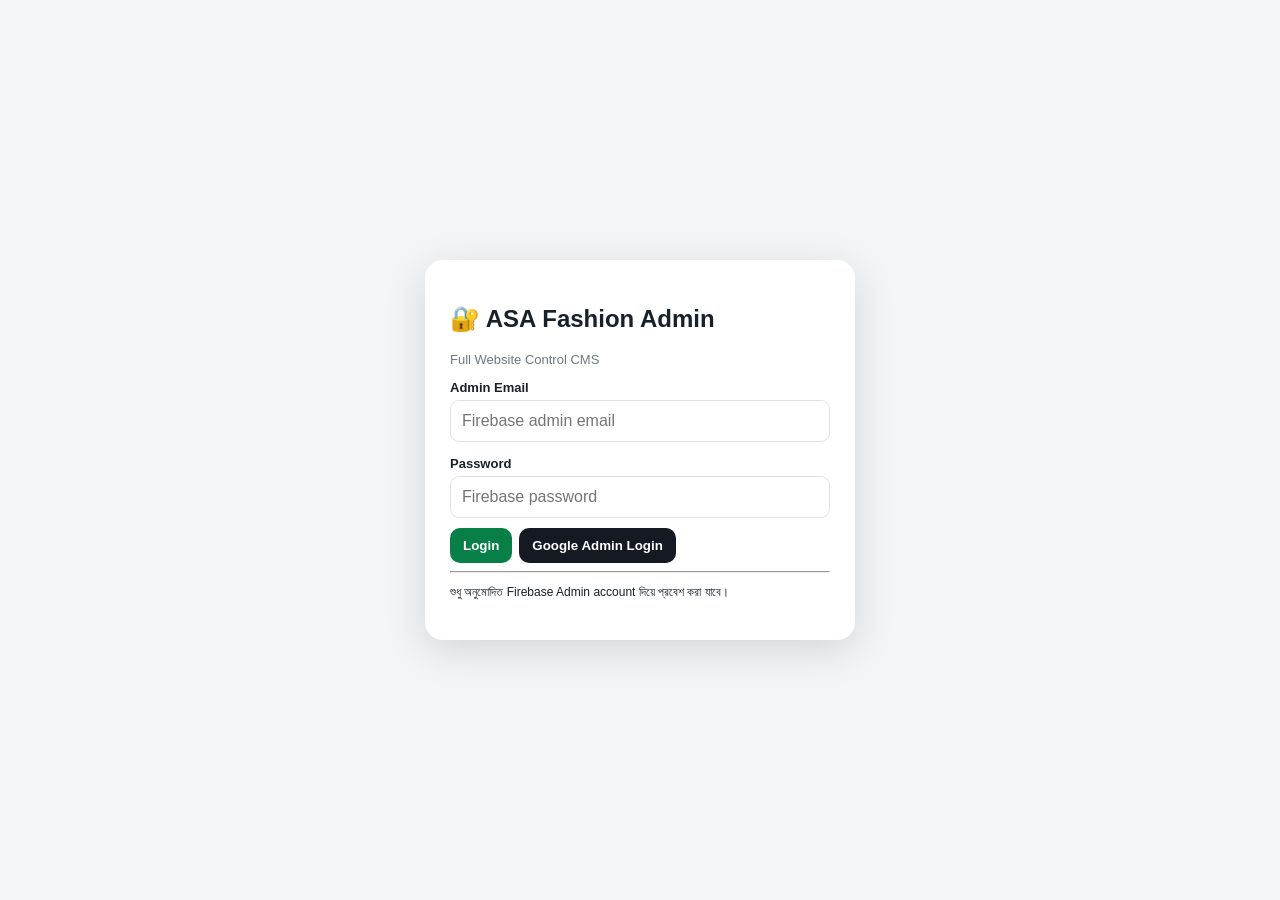
<file: admin.html>
<!doctype html><html lang="bn"><head><meta charset="utf-8"><meta name="viewport" content="width=device-width,initial-scale=1"><title>ASA Fashion Collection BD — Admin Panel</title><style>
*{box-sizing:border-box}body{margin:0;background:#f3f5f7;font-family:Arial,"Noto Sans Bengali",sans-serif;color:#18202a}.wrap{max-width:1180px;margin:auto;padding:14px}.top{background:#11151c;color:#fff;border-radius:16px;padding:14px;display:flex;justify-content:space-between;align-items:center;gap:10px;flex-wrap:wrap}.tabs{display:flex;gap:7px;overflow:auto;padding:10px 0}.tabs button{white-space:nowrap}button{border:0;border-radius:10px;padding:10px 13px;font-weight:700;cursor:pointer;background:#151922;color:#fff}button.green{background:#087f46}button.red{background:#b11}button.gray{background:#68707c}.panel{background:#fff;border-radius:16px;padding:16px;margin:12px 0;box-shadow:0 3px 16px #0000000d}.grid{display:grid;grid-template-columns:repeat(2,minmax(0,1fr));gap:10px}.grid3{display:grid;grid-template-columns:repeat(3,minmax(0,1fr));gap:10px}label{font-weight:700;font-size:13px;display:block;margin-top:4px}input,select,textarea{width:100%;padding:11px;border:1px solid #dfe3e8;border-radius:9px;margin:5px 0 10px;font:inherit;background:#fff}textarea{min-height:100px}.row{display:flex;gap:7px;flex-wrap:wrap;align-items:center}.item{border:1px solid #e9edf1;border-radius:12px;padding:10px;margin:8px 0;display:flex;gap:10px;align-items:center}.grow{flex:1;min-width:0}.thumb{width:72px;height:72px;object-fit:cover;border-radius:10px;background:#eee}.muted{color:#707780;font-size:13px}.stat{display:grid;grid-template-columns:repeat(5,1fr);gap:10px}.stat div{background:#f7f8fa;padding:14px;border-radius:12px}.stat b{font-size:22px;display:block;margin-top:3px}.hidden{display:none!important}.notice{background:#fff7d6;padding:12px;border-radius:10px;line-height:1.5}.ok{color:#087f46}.err{color:#b11}.pill{display:inline-block;padding:5px 8px;border-radius:99px;background:#eef2f6;font-size:12px}.hero-edit{border:1px dashed #cfd5dc;padding:12px;border-radius:12px;margin:10px 0}.small{font-size:12px}.login{min-height:100vh;display:flex;align-items:center;justify-content:center;padding:20px}.loginbox{background:#fff;width:min(430px,100%);padding:25px;border-radius:18px;box-shadow:0 10px 40px #0002}.status{margin:8px 0;padding:10px;border-radius:9px;background:#f4f6f8}@media(max-width:760px){.grid,.grid3,.stat{grid-template-columns:1fr}.item{align-items:flex-start}}
</style></head><!-- V6 ADMIN AUTH GATE -->
<body><div id="login" class="login"><div class="loginbox"><h2>🔐 ASA Fashion Admin</h2><p class="muted">Full Website Control CMS</p><label>Admin Email</label><input id="email" type="email" placeholder="Firebase admin email"><label>Password</label><input id="password" type="password" placeholder="Firebase password"><div class="row"><button class="green" onclick="emailLogin()">Login</button><button onclick="googleLogin()">Google Admin Login</button></div><hr><p class="small">শুধু অনুমোদিত Firebase Admin account দিয়ে প্রবেশ করা যাবে।</p><p id="loginMsg" class="err"></p></div></div>
<div id="app" class="hidden"><div class="wrap"><div class="top"><div><b>⚙️ ASA Fashion Collection BD</b><div class="small">Full Website Control Admin CMS</div></div><div class="row"><span id="who" class="pill"></span><a href="https://saakash5410.github.io/ASA-Fashion-Collection-BD/"><button>🏠 Customer Website</button></a><button class="gray" onclick="logout()">Logout</button></div></div>
<div class="tabs"><button onclick="show('dash')">📊 Dashboard</button><button onclick="show('site')">🌐 Website</button><button onclick="show('products')">🛍️ Products</button><button onclick="show('categories')">🗂️ Categories</button><button onclick="show('pages')">📄 Pages</button><button onclick="show('orders')">📦 Orders</button><button onclick="show('customers')">👥 Customers</button><button onclick="show('messages')">💬 Messages</button><button onclick="show('coupons')">🎟️ Coupons</button><button onclick="show('backup')">💾 Backup</button></div>
<section id="dash" class="panel"><h2>📊 Dashboard</h2><div class="stat"><div>Products<b id="sp">0</b></div><div>Orders<b id="so">0</b></div><div>Customers<b id="su">0</b></div><div>Messages<b id="sm">0</b></div><div>Reviews<b id="sr">0</b></div></div><div id="authStatus" class="status"></div></section>
<section id="site" class="panel hidden"><h2>🌐 Website Editor</h2><p class="muted">এখান থেকে পরিবর্তন করলে Firestore-এ save হবে এবং live pages নতুন settings ব্যবহার করবে।</p><div class="grid"><div><label>Website Name</label><input id="siteName"></div><div><label>Subtitle</label><input id="subtitle"></div><div><label>Phone</label><input id="phone"></div><div><label>WhatsApp Number</label><input id="whatsapp"></div><div><label>Dhaka Delivery</label><input id="deliveryDhaka" type="number"></div><div><label>Outside Dhaka Delivery</label><input id="deliveryOutside" type="number"></div><div><label>Logo URL</label><input id="logo"></div><div><label>Primary Color</label><input id="primaryColor" type="text"></div><div><label>Accent Color</label><input id="accentColor" type="text"></div><div><label>Facebook URL</label><input id="facebook"></div><div><label>Messenger URL</label><input id="messenger"></div><div><label>Email</label><input id="emailContact"></div></div><label>Hero Title</label><input id="heroTitle"><label>Hero Text</label><textarea id="heroText"></textarea><label>Announcement / Top Bar</label><input id="announcement"><div class="hero-edit"><b>Homepage Section Titles</b><div class="grid"><div><label>Flash Sale</label><input id="flashTitle"></div><div><label>New Arrivals</label><input id="newTitle"></div><div><label>Women Section</label><input id="womenTitle"></div><div><label>Men Section</label><input id="menTitle"></div><div><label>Kids Section</label><input id="kidsTitle"></div><div><label>Accessories Section</label><input id="accTitle"></div></div></div><button class="green" onclick="saveSite()">💾 Save Website Settings</button></section>
<section id="products" class="panel hidden"><h2>🛍️ Product Manager</h2><input type="hidden" id="editId"><div class="grid"><div><label>Product Name</label><input id="pn"></div><div><label>Category</label><select id="pc"></select></div><div><label>Price</label><input id="pp" type="number"></div><div><label>Old Price</label><input id="po" type="number"></div><div><label>Image URL</label><input id="pi"></div><div><label>Stock</label><input id="stock" type="number" value="0"></div></div><label>Description</label><textarea id="pd"></textarea><div class="row"><button class="green" onclick="saveProduct()">💾 Save Product</button><button class="gray" onclick="clearProduct()">Clear</button></div><input id="ps" placeholder="Search product..." oninput="renderProducts()"><div id="plist"></div></section>
<section id="categories" class="panel hidden"><h2>🗂️ Category Manager</h2><div class="row"><input id="newcat" placeholder="Category name" style="max-width:320px"><button class="green" onclick="addCategory()">➕ Add</button></div><div id="clist"></div></section>
<section id="pages" class="panel hidden"><h2>📄 Pages & Menu Content</h2><p class="muted">About/FAQ/Policy text ও menu labels edit করুন।</p><div class="grid"><div><label>Home Label</label><input id="homeLabel"></div><div><label>Shop Label</label><input id="shopLabel"></div><div><label>Contact Label</label><input id="contactLabel"></div><div><label>Account Label</label><input id="accountNav"></div><div><label>Messages Label</label><input id="messagesNav"></div><div><label>Cart Label</label><input id="cartNav"></div><div><label>Account Title</label><input id="accountTitle"></div><div><label>Orders Label</label><input id="myOrders"></div><div><label>Returns Label</label><input id="returns"></div><div><label>Reviews Label</label><input id="review"></div><div><label>Messages Title</label><input id="messagesTitle"></div><div><label>Empty Messages</label><input id="emptyMessages"></div></div><label>About Us</label><textarea id="aboutText"></textarea><label>Return Policy</label><textarea id="returnPolicy"></textarea><label>Privacy Policy</label><textarea id="privacyPolicy"></textarea><label>Terms & Conditions</label><textarea id="termsText"></textarea><label>FAQ</label><textarea id="faqText"></textarea><button class="green" onclick="savePages()">💾 Save Pages</button></section>
<section id="orders" class="panel hidden"><h2>📦 Order Manager</h2><div class="notice">Firebase orders থাকলে এখানে দেখাবে। Legacy localStorage orders-ও দেখানো হবে।</div><div id="olist"></div></section>
<section id="customers" class="panel hidden"><h2>👥 Customer Manager</h2><button class="gray" onclick="loadCustomers()">🔄 Refresh</button><div id="customerList"></div></section>
<section id="messages" class="panel hidden"><h2>💬 Messages & Contact</h2><div class="grid"><div><label>Customer UID</label><input id="msgUid" placeholder="Customer UID"></div><div><label>Type</label><select id="msgType"><option>chat</option><option>order</option><option>alert</option><option>promo</option></select></div></div><label>Title</label><input id="msgTitle"><label>Message</label><textarea id="msgText"></textarea><button class="green" onclick="sendMessage()">📤 Send Message</button><div class="notice" style="margin-top:12px">📱 <b>Direct Contact:</b> <a id="mMessenger" target="_blank">Messenger</a> · <a id="mWhatsApp" target="_blank">WhatsApp</a> · <a id="mPhone">Phone</a> · <a id="mFacebook" target="_blank">Facebook</a> · <a id="mEmail">Email</a></div><hr><button class="gray" onclick="loadMessages()">🔄 Refresh Messages</button><div id="msgList"></div></section>
<section id="coupons" class="panel hidden"><h2>🎟️ Coupons & Promotions</h2><p class="muted">Customer checkout-এ ব্যবহার করার coupon তৈরি করুন।</p><div class="grid3"><div><label>Code</label><input id="cpCode" placeholder="WELCOME10"></div><div><label>Type</label><select id="cpType"><option value="percent">Percent</option><option value="flat">Flat ৳</option><option value="shipping">Free Shipping</option></select></div><div><label>Value</label><input id="cpValue" type="number" value="10"></div><div><label>Minimum Order</label><input id="cpMin" type="number" value="500"></div><div><label>Active</label><select id="cpActive"><option value="true">Yes</option><option value="false">No</option></select></div></div><button class="green" onclick="saveCoupon()">💾 Save Coupon</button><div id="couponList"></div></section><section id="backup" class="panel hidden"><h2>💾 Backup</h2><div class="notice">Firestore is now the live source. JSON backup buttons are for emergency/manual backup.</div><div class="row"><button onclick="downloadBackup('asa-settings-backup.json',currentSettings)">⬇️ Settings</button><button onclick="downloadBackup('asa-products-backup.json',products)">⬇️ Products</button><button onclick="downloadBackup('asa-categories-backup.json',categories)">⬇️ Categories</button><button onclick="downloadBackup('asa-full-backup.json',{settings:currentSettings,products,categories,pages:pageData})">📦 Full Backup</button></div></section>
</div></div>
<script type="module">
import {auth,db,googleProvider,signInWithPopup,signInWithEmailAndPassword,signOut,serverTimestamp} from './firebase-config.js';
import {doc,getDoc,setDoc,collection,getDocs,addDoc,updateDoc,deleteDoc,query,orderBy} from 'https://www.gstatic.com/firebasejs/12.19.0/firebase-firestore.js';
const ADMIN_UID='7cR26ROOQ5NfberGRom3cHWM3Z73';
let products=[],categories=[],currentSettings={},pageData={};
const defaults={siteName:'ASA Fashion Collection BD',subtitle:'নারী • পুরুষ • শিশু • ফ্যাশন',phone:'01626201990',whatsapp:'8801626201990',deliveryDhaka:100,deliveryOutside:250,logo:'logo.jpg',primaryColor:'#111111',accentColor:'#e66d22',heroTitle:'আপনার পছন্দের ফ্যাশন এক জায়গায় 🛍️',heroText:'শাড়ি, থ্রি-পিস, বোরকা, পাঞ্জাবি, শিশুদের পোশাকসহ আরও অনেক পণ্য।',announcement:'',facebook:'https://www.facebook.com/asafashioncollectionbd',messenger:'https://m.me/asafashioncollectionbd',emailContact:'',flashTitle:'🔥 Hot Deal',newTitle:'✨ New Arrivals',womenTitle:'👗 মহিলা Collection',menTitle:'🧥 পুরুষ Collection',kidsTitle:'🧒 Kids Collection',accTitle:'👜 Fashion Accessories'};
function $(id){return document.getElementById(id)}function esc(x){return String(x??'').replace(/[&<>"']/g,m=>({'&':'&amp;','<':'&lt;','>':'&gt;','"':'&quot;',"'":'&#39;'}[m]))}function toast(m){alert(m)}
window.show=function(id){document.querySelectorAll('.panel').forEach(x=>x.classList.add('hidden'));$(id).classList.remove('hidden');if(id==='products')renderProducts();if(id==='categories')renderCategories();if(id==='orders')loadOrders();if(id==='customers')loadCustomers();if(id==='messages')loadMessages();if(id==='coupons')loadCoupons();};
async function emailLogin(){try{await signInWithEmailAndPassword(auth,$('email').value.trim(),$('password').value);await verify()}catch(e){$('loginMsg').textContent=e.message}}window.emailLogin=emailLogin;window.googleLogin=async()=>{try{await signInWithPopup(auth,googleProvider);await verify()}catch(e){$('loginMsg').textContent=e.message}};
async function verify(){const u=auth.currentUser;if(!u||u.uid!==ADMIN_UID){$('loginMsg').textContent='এই Firebase account Admin নয়।';await signOut(auth);return}$('login').classList.add('hidden');$('app').classList.remove('hidden');$('who').textContent=u.email||u.uid;$('authStatus').innerHTML='<span class="ok">✅ Secure Firebase Admin authenticated</span>';await loadAll()}
window.logout=()=>signOut(auth).then(()=>location.reload());
async function loadAll(){await Promise.all([loadSite(),loadProducts(),loadCategories(),loadPages()]);renderProducts();renderCategories();loadOrders();loadCustomers();loadMessages();stats()}
async function loadSite(){let s={...defaults};try{let snap=await getDoc(doc(db,'site_settings','public'));if(snap.exists())s={...s,...snap.data()}}catch(e){}currentSettings=s;Object.keys(s).forEach(k=>{if($(k))$(k).value=s[k]??''});$('mMessenger').href=s.messenger||'https://m.me/asafashioncollectionbd';$('mWhatsApp').href='https://wa.me/'+String(s.whatsapp||'8801626201990').replace(/\D/g,'');$('mPhone').href='tel:+'+String(s.whatsapp||'8801626201990').replace(/\D/g,'');$('mFacebook').href=s.facebook||'#';$('mEmail').href=s.emailContact?'mailto:'+s.emailContact:'#'}
window.saveSite=async()=>{let s={...currentSettings};Object.keys(defaults).forEach(k=>{if($(k))s[k]=$(k).type==='number'?Number($(k).value):$(k).value});s.updatedAt=serverTimestamp();await setDoc(doc(db,'site_settings','public'),s,{merge:true});currentSettings=s;toast('Website settings saved ✅')};
async function loadProducts(){try{let snap=await getDocs(collection(db,'products'));products=snap.docs.map(d=>({id:d.data().id??Number(d.id)||d.id,...d.data(),_docId:d.id}));products.sort((a,b)=>Number(a.id)-Number(b.id))}catch(e){products=[];try{products=await fetch('products.json').then(r=>r.json())}catch(_){}}}
async function loadCategories(){try{let snap=await getDocs(collection(db,'categories'));categories=snap.docs.map(d=>({name:d.data().name||d.id,sort:d.data().sort||0,_docId:d.id})).sort((a,b)=>a.sort-b.sort).map(x=>x.name);if(!categories.length)categories=await fetch('categories.json').then(r=>r.json())}catch(e){categories=[]}fillCats()}
function fillCats(){$('pc').innerHTML=categories.map(c=>`<option>${esc(c)}</option>`).join('')}
window.saveProduct=async()=>{let name=$('pn').value.trim(),cat=$('pc').value,price=Number($('pp').value),oldPrice=Number($('po').value)||0;if(!name||!price)return toast('Name ও Price দিন');let id=Number($('editId').value)||((products.reduce((m,p)=>Math.max(m,Number(p.id)||0),0))+1);let data={id,name,category:cat,price,oldPrice,image:$('pi').value.trim(),description:$('pd').value.trim(),stock:Number($('stock').value)||0,updatedAt:serverTimestamp()};let old=products.find(p=>Number(p.id)===id);if(old&&old._docId)await setDoc(doc(db,'products',old._docId),data,{merge:true});else await setDoc(doc(db,'products',String(id)),data);await loadProducts();clearProduct();renderProducts();stats();toast('Product saved live ✅')};
window.editProduct=id=>{let p=products.find(x=>Number(x.id)===Number(id));if(!p)return;$('editId').value=p.id;$('pn').value=p.name||'';$('pc').value=p.category||categories[0]||'';$('pp').value=p.price||'';$('po').value=p.oldPrice||'';$('pi').value=p.image||'';$('pd').value=p.description||'';$('stock').value=p.stock||0;show('products')};window.clearProduct=()=>{['editId','pn','pp','po','pi','pd','stock'].forEach(id=>$(id).value='');$('stock').value=0};window.deleteProduct=async id=>{let p=products.find(x=>Number(x.id)===Number(id));if(p&&p._docId&&confirm('Delete product?')){await deleteDoc(doc(db,'products',p._docId));await loadProducts();renderProducts();stats()}};
window.renderProducts=()=>{let q=$('ps').value.toLowerCase();$('plist').innerHTML=products.filter(p=>(p.name+' '+p.category).toLowerCase().includes(q)).map(p=>`<div class="item"><img class="thumb" src="${esc(p.image||'')}" onerror="this.style.display='none'"><div class="grow"><b>${esc(p.name)}</b><div class="muted">${esc(p.category)} · ৳${p.price} · Stock: ${p.stock??0}</div></div><button onclick="editProduct(${p.id})">✏️</button><button class="red" onclick="deleteProduct(${p.id})">🗑️</button></div>`).join('')||'<p class="muted">No products</p>'};
window.addCategory=async()=>{let n=$('newcat').value.trim();if(!n||categories.includes(n))return;if(!confirm('Add category?'))return;await setDoc(doc(db,'categories',n),{name:n,sort:categories.length});categories.push(n);$('newcat').value='';fillCats();renderCategories();toast('Category added ✅')};window.deleteCategory=async n=>{if(confirm('Delete category?')){await deleteDoc(doc(db,'categories',n));categories=categories.filter(x=>x!==n);fillCats();renderCategories()}};window.renderCategories=()=>{$('clist').innerHTML=categories.map(c=>`<div class="item"><div class="grow">${esc(c)}</div><button class="red" onclick="deleteCategory(${JSON.stringify(c)})">Delete</button></div>`).join('')};
async function loadPages(){try{let s=await getDoc(doc(db,'site_pages','public'));pageData=s.exists()?s.data():{}}catch(e){pageData={}};const d={homeLabel:'Home',shopLabel:'Shop',contactLabel:'Contact',accountNav:'Account',messagesNav:'Messages',cartNav:'Cart',accountTitle:'My Account',myOrders:'My Orders',returns:'Returns & Cancellations',review:'Reviews',messagesTitle:'Messages',emptyMessages:'Once you receive any personalized messages, you will see them listed here.',aboutText:'',returnPolicy:'',privacyPolicy:'',termsText:'',faqText:'',...pageData};pageData=d;Object.keys(d).forEach(k=>{if($(k))$(k).value=d[k]})}
window.savePages=async()=>{let d={...pageData};Object.keys(pageData).forEach(k=>{if($(k))d[k]=$(k).value});d.updatedAt=serverTimestamp();await setDoc(doc(db,'site_pages','public'),d,{merge:true});pageData=d;toast('Pages saved live ✅')};
async function loadCustomers(){let box=$('customerList');try{let snap=await getDocs(collection(db,'customers'));box.innerHTML=snap.docs.map((d,i)=>{let u=d.data();return `<div class="item"><div class="grow"><b>${i+1}. ${esc(u.name||u.email||'Customer')}</b><div class="muted">UID: ${esc(d.id)}</div><div class="muted">📱 ${esc(u.phone||'-')} · ✉️ ${esc(u.email||'-')}</div></div><button onclick="$('msgUid').value='${esc(d.id)}';show('messages')">Message</button></div>`}).join('')||'<p class="muted">No customers</p>'}catch(e){box.innerHTML='<p class="err">'+esc(e.message)+'</p>'}}
async function loadOrders(){let box=$('olist');let out=[];try{let snap=await getDocs(collection(db,'orders'));out=snap.docs.map(d=>({id:d.id,...d.data(),_docId:d.id}))}catch(e){}let local=JSON.parse(localStorage.getItem('asa_orders')||'[]').map(x=>({...x,_local:true}));out=[...out,...local];box.innerHTML=out.map(o=>`<div class="item"><div class="grow"><b>Order #${esc(o.orderId||o.id)}</b><div class="muted">${esc(o.name||o.customerName||'Customer')} · ${esc(o.phone||'')}</div><div>৳${o.total||0}</div></div><span class="pill">${esc(o.status||'Pending')}</span></div>`).join('')||'<p class="muted">No orders</p>'}
async function loadMessages(){let box=$('msgList');try{let snap=await getDocs(query(collection(db,'messages'),orderBy('createdAt','desc')));box.innerHTML=snap.docs.map(d=>{let x=d.data();return `<div class="item"><div class="grow"><b>${esc(x.title||'Message')}</b><div class="muted">UID: ${esc(x.userId||'-')} · ${esc(x.type||'chat')} · ${x.read?'Read':'Unread'}</div><div>${esc(x.text||'')}</div></div></div>`}).join('')||'<p class="muted">No messages</p>'}catch(e){box.innerHTML='<p class="err">'+esc(e.message)+'</p>'}}
window.sendMessage=async()=>{let uid=$('msgUid').value.trim(),text=$('msgText').value.trim();if(!uid||!text)return toast('Customer UID ও message দিন');await addDoc(collection(db,'messages'),{userId:uid,sender:'admin',senderName:'ASA Fashion Admin',type:$('msgType').value,title:$('msgTitle').value.trim()||'ASA Fashion Message',text,orderId:'',read:false,createdAt:serverTimestamp()});$('msgText').value='';$('msgTitle').value='';await loadMessages();stats();toast('Message sent ✅')};
async function stats(){ $('sp').textContent=products.length;try{$('so').textContent=(await getDocs(collection(db,'orders'))).size}catch(e){$('so').textContent=JSON.parse(localStorage.getItem('asa_orders')||'[]').length}try{$('su').textContent=(await getDocs(collection(db,'customers'))).size}catch(e){$('su').textContent=0}try{$('sm').textContent=(await getDocs(collection(db,'messages'))).size}catch(e){$('sm').textContent=0}$('sr').textContent=JSON.parse(localStorage.getItem('asa_reviews')||'[]').length}
window.downloadBackup=(name,obj)=>{let a=document.createElement('a');a.href=URL.createObjectURL(new Blob([JSON.stringify(obj,null,2)],{type:'application/json'}));a.download=name;a.click()};
auth.onAuthStateChanged(u=>{if(u&&u.uid===ADMIN_UID)verify()});

async function loadCoupons(){let box=$('couponList');try{let snap=await getDocs(collection(db,'coupons'));box.innerHTML=snap.docs.map(d=>{let x=d.data();return `<div class="item"><div class="grow"><b>${esc(x.code||d.id)}</b><div class="muted">${esc(x.type||'percent')} · ${esc(x.value||0)} · min ৳${esc(x.min||0)} · ${x.active===false?'Inactive':'Active'}</div></div><button class="red" onclick="deleteCoupon('${esc(d.id)}')">🗑️</button></div>`}).join('')||'<p class="muted">No coupons</p>'}catch(e){box.innerHTML='<p class="err">'+esc(e.message)+'</p>'}}
window.saveCoupon=async()=>{let code=$('cpCode').value.trim().toUpperCase();if(!code)return toast('Coupon code দিন');let data={code,type:$('cpType').value,value:Number($('cpValue').value)||0,min:Number($('cpMin').value)||0,active:$('cpActive').value==='true',updatedAt:serverTimestamp()};await setDoc(doc(db,'coupons',code),data,{merge:true});$('cpCode').value='';await loadCoupons();toast('Coupon saved live ✅')};
window.deleteCoupon=async id=>{if(confirm('Delete coupon?')){await deleteDoc(doc(db,'coupons',id));loadCoupons()}};
(function(){function goCategory(cat){if(!cat)return;location.href='https://saakash5410.github.io/ASA-Fashion-Collection-BD/shop.html?category='+encodeURIComponent(cat)}window.ASA_CATEGORY_GO=goCategory;document.addEventListener('click',function(e){var el=e.target.closest('[data-category],.category-card,.category-item,.cat-card,.category-link');if(!el||el.closest('a[href]'))return;var cat=el.getAttribute('data-category')||el.getAttribute('data-cat')||el.dataset.categoryName||el.textContent.trim();if(cat){e.preventDefault();goCategory(cat)}})})();
</script>


</body></html>
</file>
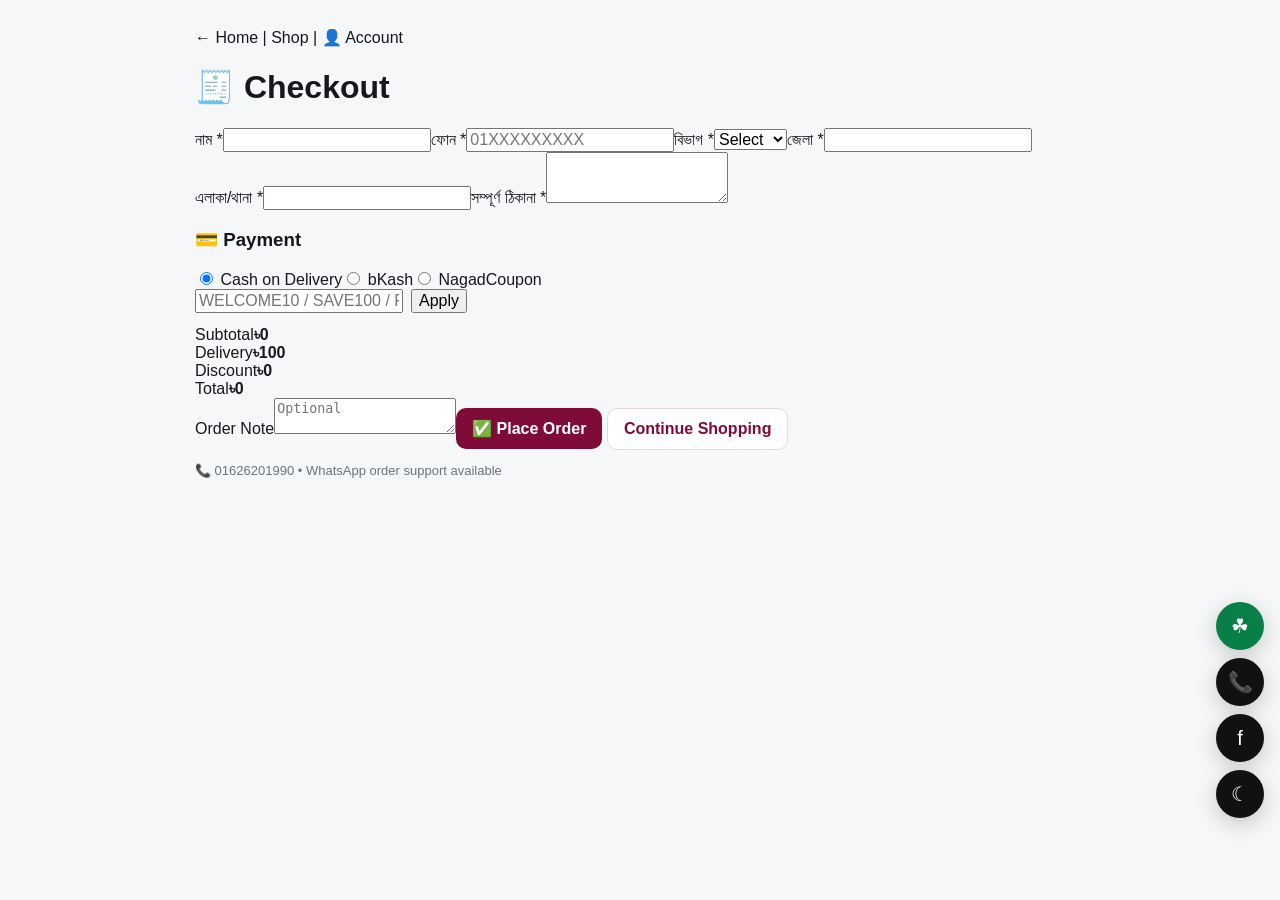
<file: checkout.html>
<!doctype html><html lang="bn"><head><meta charset="utf-8"><meta name="viewport" content="width=device-width,initial-scale=1"><meta name="theme-color" content="#7f0b38"><title>Checkout - ASA Fashion Collection BD</title><link rel="stylesheet" href="asa-premium.css"><script src="asa-core.js"></script><script src="asa-settings.js"></script><script src="asa-2026.js"></script></head><body><main class="wrap section"><div class="box" style="max-width:850px;margin:auto"><p><a href="index.html">← Home</a> | <a href="shop.html">Shop</a> | <a href="account.html">👤 Account</a></p><h1>🧾 Checkout</h1><div id="items"></div><div class="grid2"><div><label>নাম *</label><input id="name" required><label>ফোন *</label><input id="phone" inputmode="tel" placeholder="01XXXXXXXXX" required><label>বিভাগ *</label><select id="division" required><option value="">Select</option><option>ঢাকা</option><option>চট্টগ্রাম</option><option>রাজশাহী</option><option>খুলনা</option><option>বরিশাল</option><option>সিলেট</option><option>রংপুর</option><option>ময়মনসিংহ</option></select><label>জেলা *</label><input id="district" required><label>এলাকা/থানা *</label><input id="area" required><label>সম্পূর্ণ ঠিকানা *</label><textarea id="address" rows="3" required></textarea></div><div><h3>💳 Payment</h3><label><input type="radio" name="payment" value="COD" checked> Cash on Delivery</label><label><input type="radio" name="payment" value="bKash"> bKash</label><label><input type="radio" name="payment" value="Nagad"> Nagad</label><div id="payInfo" class="infoBox" style="display:none">Payment করলে Transaction ID লিখুন। এটি কোনো automatic payment gateway নয়; অর্ডার যাচাই করে কনফার্ম করা হবে।<input id="trx" placeholder="Transaction ID"></div><label>Coupon</label><div style="display:flex;gap:8px"><input id="coupon" placeholder="WELCOME10 / SAVE100 / FREESHIP"><button type="button" onclick="applyCoupon()">Apply</button></div><p id="couponMsg" class="muted"></p><div class="row"><span>Subtotal</span><b id="subtotal">৳0</b></div><div class="row"><span>Delivery</span><b id="delivery">৳100</b></div><div class="row"><span>Discount</span><b id="discount">৳0</b></div><div class="row"><span>Total</span><b id="total">৳0</b></div></div></div><label>Order Note</label><textarea id="notes" rows="2" placeholder="Optional"></textarea><button class="btn" onclick="order()">✅ Place Order</button> <button class="btn light" onclick="location.href='shop.html'">Continue Shopping</button><p class="muted">📞 01626201990 • WhatsApp order support available</p><div id="orderSuccess" style="display:none;margin-top:18px"></div></div></main><script>let cart=ASA.getCart(),settings={deliveryDhaka:100,deliveryOutside:250};function sub(){return cart.reduce((a,x)=>a+(+x.price||0)*(+x.qty||0),0)}function render(){document.getElementById('items').innerHTML=cart.length?cart.map(x=>`<div class="row"><span>${ASA.escape(x.name)} × ${x.qty}${x.size?' • '+x.size:''}${x.color?' • '+x.color:''}</span><b>${ASA.money(x.price*x.qty)}</b></div>`).join(''):'<p>Cart খালি</p>';let subtotal=sub(),free=ASA.getCoupon()?.freeShipping;let div=document.getElementById('division').value;let delivery=div==='ঢাকা'?+settings.deliveryDhaka:+settings.deliveryOutside;if(free)delivery=0;let c=ASA.getCoupon();let discount=c?.discount||0;document.getElementById('subtotal').textContent=ASA.money(subtotal);document.getElementById('delivery').textContent=ASA.money(delivery);document.getElementById('discount').textContent=ASA.money(discount);document.getElementById('total').textContent=ASA.money(Math.max(0,subtotal+delivery-discount));}async function applyCoupon(){let c=await ASA.applyCouponLive(document.getElementById('coupon').value,sub());document.getElementById('couponMsg').textContent=c?`Coupon ${c.code} applied`:'Coupon invalid বা minimum order পূরণ হয়নি';render()}document.querySelectorAll('input[name=payment]').forEach(r=>r.onchange=()=>document.getElementById('payInfo').style.display=r.checked&&r.value!=='COD'?'block':'none');document.getElementById('division').onchange=render;loadASASettings().then(s=>{settings=s||settings;render()});function order(){if(!cart.length)return alert('Cart খালি');let ids=['name','phone','division','district','area','address'];if(ids.some(id=>!document.getElementById(id).value.trim()))return alert('সব * তথ্য দিন');let payment=document.querySelector('input[name=payment]:checked').value,trx=document.getElementById('trx').value.trim();if(payment!=='COD'&&!trx)return alert('Transaction ID দিন');let subtotal=sub(),c=ASA.getCoupon(),delivery=document.getElementById('division').value==='ঢাকা'?+settings.deliveryDhaka:+settings.deliveryOutside;if(c?.freeShipping)delivery=0;let discount=c?.discount||0,total=Math.max(0,subtotal+delivery-discount),id='ASA'+Date.now().toString().slice(-8);let o={id,uid:window.firebaseAuth?.currentUser?.uid||null,items:cart,subtotal,delivery,discount,total,coupon:c?.code||'',payment,trx,name:document.getElementById('name').value,phone:document.getElementById('phone').value,division:document.getElementById('division').value,district:document.getElementById('district').value,area:document.getElementById('area').value,address:document.getElementById('address').value,notes:document.getElementById('notes').value,status:'Pending',createdAt:new Date().toISOString()};let os=JSON.parse(localStorage.getItem('asa_orders')||'[]');os.push(o);localStorage.setItem('asa_orders',JSON.stringify(os));if(window.saveOrderToFirestore)saveOrderToFirestore(o).catch(console.warn);ASA.setCart([]);ASA.clearCoupon();let wa=`https://wa.me/${ASA.wa}?text=${encodeURIComponent('ASA Fashion Collection BD
Order ID: '+id+'
Name: '+o.name+'
Phone: '+o.phone+'
Address: '+o.address+'
Payment: '+payment+'
Total: ৳'+total)}`;document.querySelector('.box').scrollIntoView({behavior:'smooth'});document.getElementById('orderSuccess').style.display='block';document.getElementById('orderSuccess').innerHTML=`<div class="infoBox"><h2>🎉 Order Received!</h2><p>আপনার Order ID: <b>${id}</b></p><p>Total: <b>${ASA.money(total)}</b></p><div class="row"><a class="btn" target="_blank" href="${wa}">📲 WhatsApp Order</a><a class="btn light" href="track-order.html?id=${id}">🚚 Track Order</a><button class="btn light" onclick="print()">🖨️ Print</button><a class="btn light" href="index.html">🏠 Home</a></div></div>`}</script></body></html>
</file>
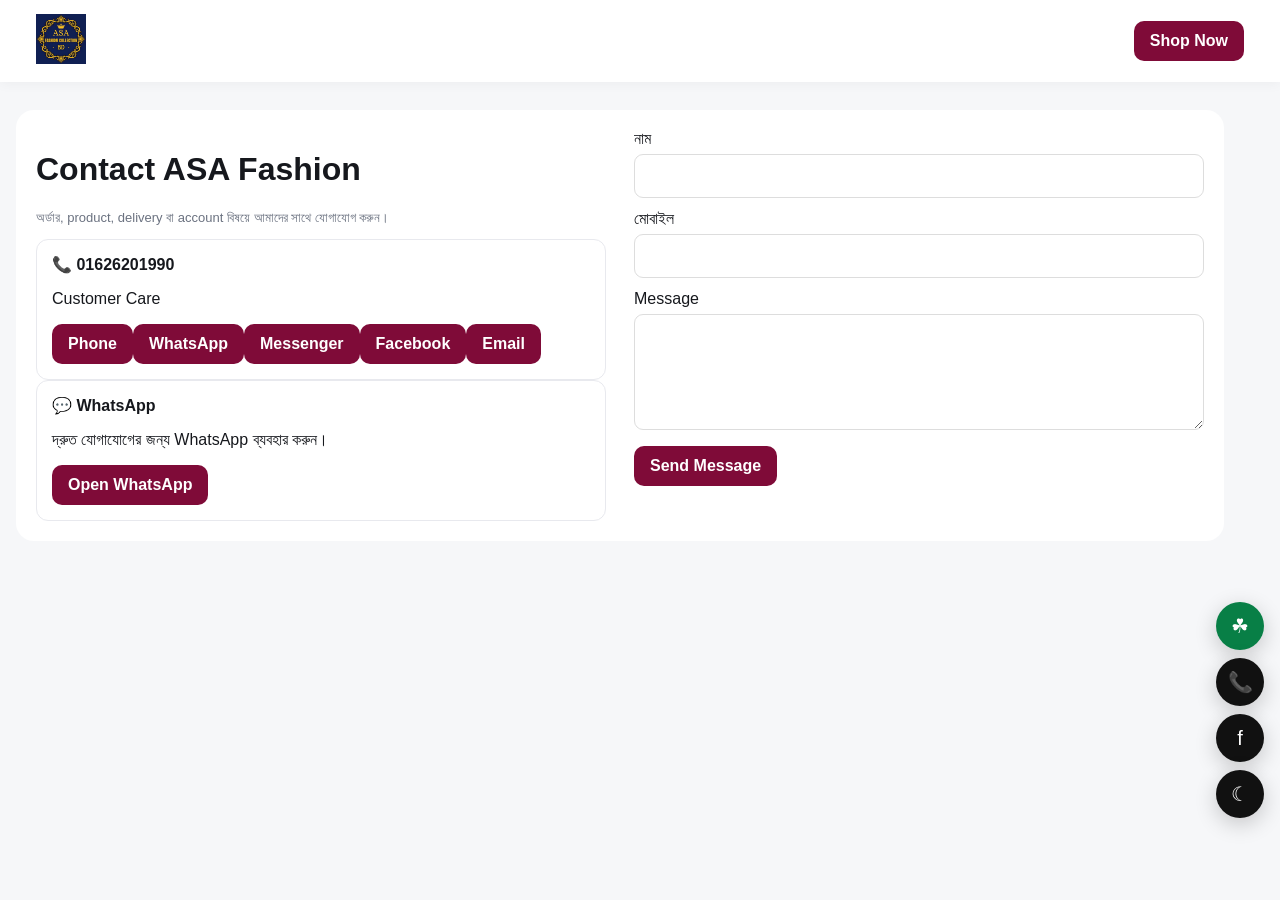
<file: contact.html>
<!doctype html><html lang="bn"><head><meta charset="utf-8"><meta name="viewport" content="width=device-width,initial-scale=1"><title>Contact - ASA Fashion</title><link rel="stylesheet" href="asa-premium.css"><script src="asa-core.js"></script><script src="asa-2026.js"></script></head><body><header class="header"><div class="wrap"><div class="head"><a href="index.html"><img class="logo" src="logo.jpg"></a><div></div><a class="btn" href="shop.html">Shop Now</a></div></div></header><main class="wrap section"><div class="detail"><div><h1>Contact ASA Fashion</h1><p class="muted">অর্ডার, product, delivery বা account বিষয়ে আমাদের সাথে যোগাযোগ করুন।</p><div class="infoBox">📞 <b>01626201990</b><p>Customer Care</p><div class="row"><a class="btn" href="tel:+8801626201990">Phone</a><a class="btn" href="https://wa.me/8801626201990" target="_blank">WhatsApp</a><a class="btn" href="https://m.me/asafashioncollectionbd" target="_blank">Messenger</a><a class="btn" href="https://www.facebook.com/asafashioncollectionbd" target="_blank">Facebook</a><a class="btn" href="mailto:ridoyh.akash7@gmail.com">Email</a></div></div><div class="infoBox">💬 <b>WhatsApp</b><p>দ্রুত যোগাযোগের জন্য WhatsApp ব্যবহার করুন।</p><a class="btn" href="https://wa.me/8801626201990">Open WhatsApp</a></div></div><form onsubmit="event.preventDefault();ASA.toast('Message saved — customer care will contact you');this.reset()"><label>নাম</label><input required style="width:100%;padding:12px;border:1px solid #ddd;border-radius:9px;margin:6px 0 12px"><label>মোবাইল</label><input required style="width:100%;padding:12px;border:1px solid #ddd;border-radius:9px;margin:6px 0 12px"><label>Message</label><textarea required rows="6" style="width:100%;padding:12px;border:1px solid #ddd;border-radius:9px;margin:6px 0 12px"></textarea><button class="btn">Send Message</button></form></div></main></body></html>
</file>
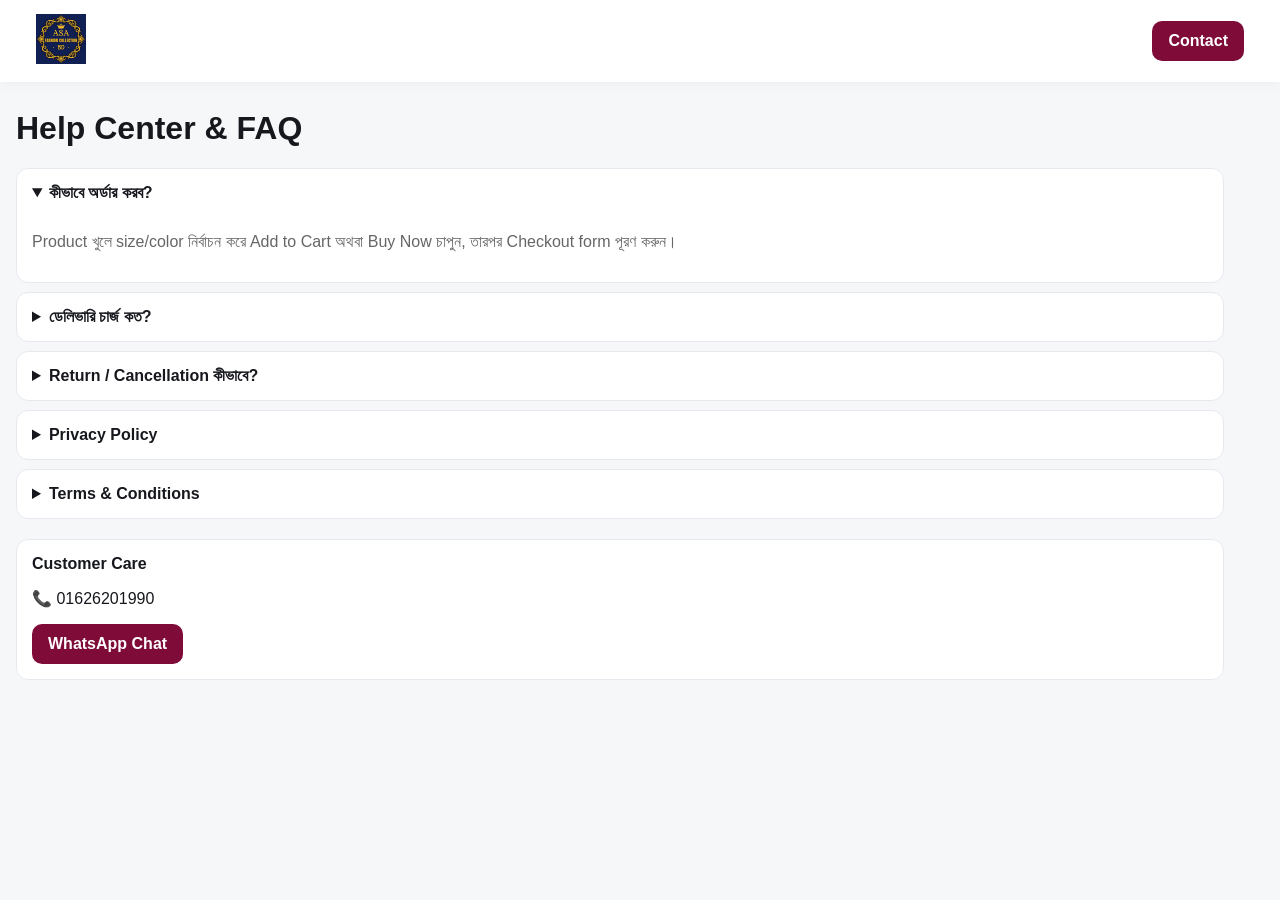
<file: faq.html>
<!doctype html><html lang="bn"><head><meta charset="utf-8"><meta name="viewport" content="width=device-width,initial-scale=1"><title>Help Center & FAQ - ASA Fashion</title><link rel="stylesheet" href="asa-premium.css"><script src="asa-2026.js"></script></head><body><header class="header"><div class="wrap"><div class="head"><a href="index.html"><img class="logo" src="logo.jpg"></a><div></div><a class="btn" href="contact.html">Contact</a></div></div></header><main class="wrap section"><h1>Help Center & FAQ</h1><div class="faq"><details open><summary>কীভাবে অর্ডার করব?</summary><p>Product খুলে size/color নির্বাচন করে Add to Cart অথবা Buy Now চাপুন, তারপর Checkout form পূরণ করুন।</p></details></div><div class="faq"><details><summary>ডেলিভারি চার্জ কত?</summary><p>ঢাকার ভিতরে ৳100 এবং ঢাকার বাইরে ৳250।</p></details></div><div class="faq" id="returns"><details><summary>Return / Cancellation কীভাবে?</summary><p>অর্ডার status অনুযায়ী return/cancellation-এর জন্য customer care-এ যোগাযোগ করুন।</p></details></div><div class="faq" id="privacy"><details><summary>Privacy Policy</summary><p>Account, order ও contact তথ্য প্রয়োজনীয় shopping service-এর জন্য ব্যবহার করা হয়। Firebase Authentication ব্যবহার করা হয়।</p></details></div><div class="faq" id="terms"><details><summary>Terms & Conditions</summary><p>Product availability, price ও delivery time পরিবর্তন হতে পারে। অর্ডার confirm হওয়ার আগে তথ্য যাচাই করুন।</p></details></div><div class="infoBox" style="margin-top:20px"><b>Customer Care</b><p>📞 01626201990</p><a class="btn" href="https://wa.me/8801626201990">WhatsApp Chat</a></div></main></body></html>
</file>
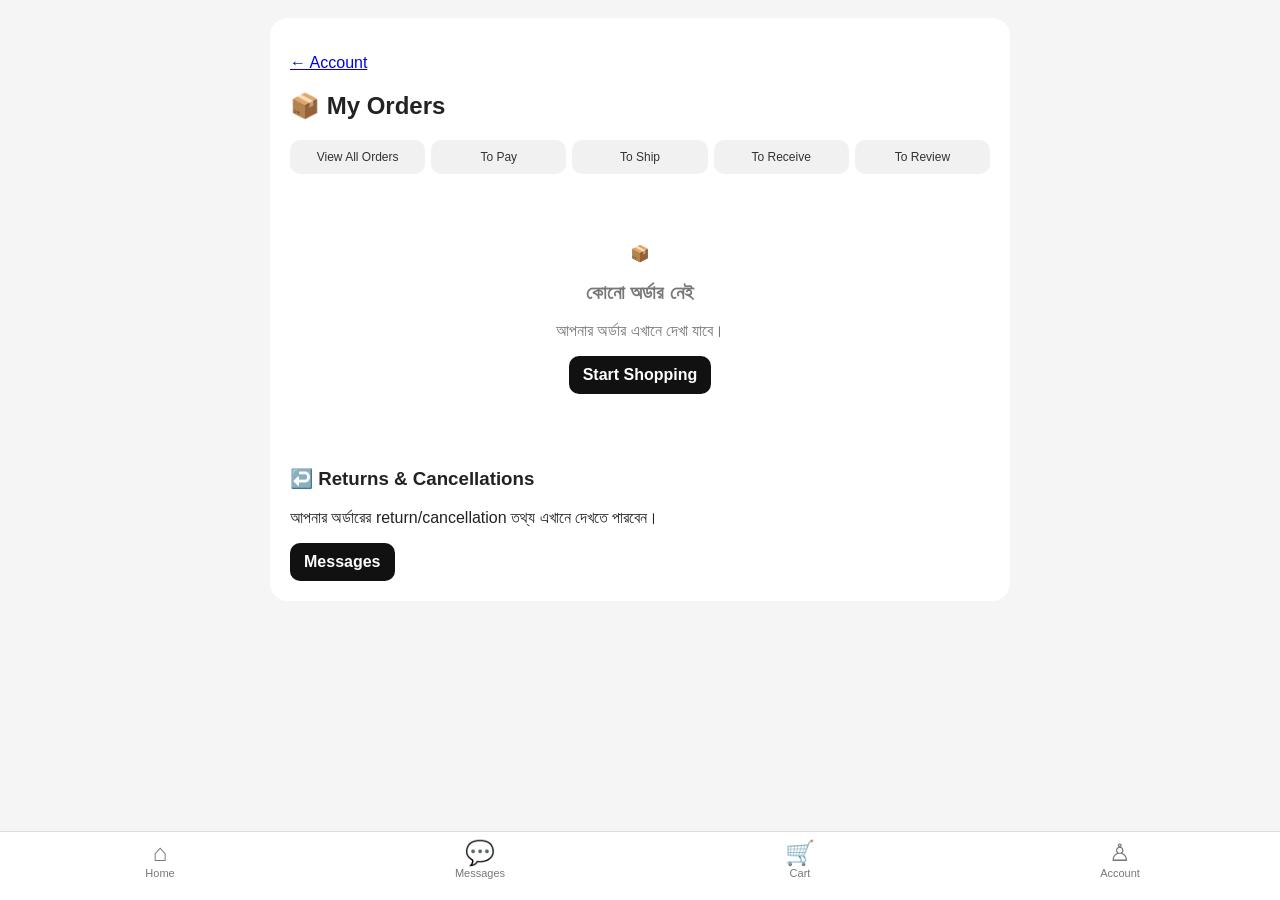
<file: orders.html>
<!doctype html><html lang="bn"><head><meta charset="utf-8"><meta name="viewport" content="width=device-width,initial-scale=1"><title>My Orders - ASA Fashion</title><style>body{margin:0;background:#f5f5f5;font-family:Arial,"Noto Sans Bengali",sans-serif;color:#222}.box{max-width:700px;margin:18px auto 85px;background:#fff;padding:20px;border-radius:18px}.tabs{display:grid;grid-template-columns:repeat(5,1fr);gap:6px;margin:15px 0}.tabs a{background:#f1f1f1;padding:10px 4px;border-radius:10px;text-align:center;text-decoration:none;color:#333;font-size:12px}.order{border:1px solid #eee;border-radius:14px;padding:14px;margin:12px 0}.status{font-weight:700;margin:5px 0}.empty{text-align:center;padding:55px 10px;color:#777}button,a.btn{display:inline-block;padding:10px 14px;border:0;border-radius:10px;background:#111;color:#fff;text-decoration:none;font-weight:700}.bottom-nav{position:fixed;left:0;right:0;bottom:0;height:68px;background:#fff;border-top:1px solid #ddd;display:grid;grid-template-columns:repeat(4,1fr);z-index:99}.bottom-nav a{text-decoration:none;color:#777;text-align:center;font-size:24px;padding-top:7px}.bottom-nav small{display:block;font-size:11px}</style><script src="asa-settings.js"></script><script src="asa-2026.js"></script></head><body><div class="box"><p><a href="account.html">← Account</a></p><h2>📦 My Orders</h2><div class="tabs"><a href="#all">View All Orders</a><a href="#pay">To Pay</a><a href="#ship">To Ship</a><a href="#receive">To Receive</a><a href="#review">To Review</a></div><div id="orders"></div><div class="card"><h3>↩️ Returns & Cancellations</h3><p>আপনার অর্ডারের return/cancellation তথ্য এখানে দেখতে পারবেন।</p><a class="btn" href="messages.html">Messages</a></div></div><script>const list=JSON.parse(localStorage.getItem('asa_orders')||'[]');const el=document.getElementById('orders');if(!list.length){el.innerHTML='<div class="empty">📦<h3>কোনো অর্ডার নেই</h3><p>আপনার অর্ডার এখানে দেখা যাবে।</p><a class="btn" href="index.html">Start Shopping</a></div>'}else{el.innerHTML=list.slice().reverse().map(o=>`<div class="order"><b>Order #${o.id}</b><div>${o.items.map(i=>i.name+' × '+i.qty).join('<br>')}</div><div>মোট: ৳${o.total}</div><div class="status">${o.status||'To Ship'}</div><a class="btn" href="reviews.html?order=${o.id}">Review / Ratings</a></div>`).join('')}</script><nav class="bottom-nav"><a href="index.html">⌂<small>Home</small></a><a href="messages.html">💬<small>Messages</small></a><a href="checkout.html">🛒<small>Cart</small></a><a href="account.html">♙<small>Account</small></a></nav><script>loadASASettings().then(s=>{document.querySelectorAll(".logo").forEach(x=>x.src=s.logo||x.src);document.querySelectorAll(".bottom-nav small").forEach((x,i)=>x.textContent=[s.homeLabel,s.messagesNav,s.cartNav,s.accountNav][i]||x.textContent);let d=document.getElementById("deliveryDhaka");if(d)d.textContent=s.deliveryDhaka;let o=document.getElementById("deliveryOutside");if(o)o.textContent=s.deliveryOutside})</script></body></html>
</file>
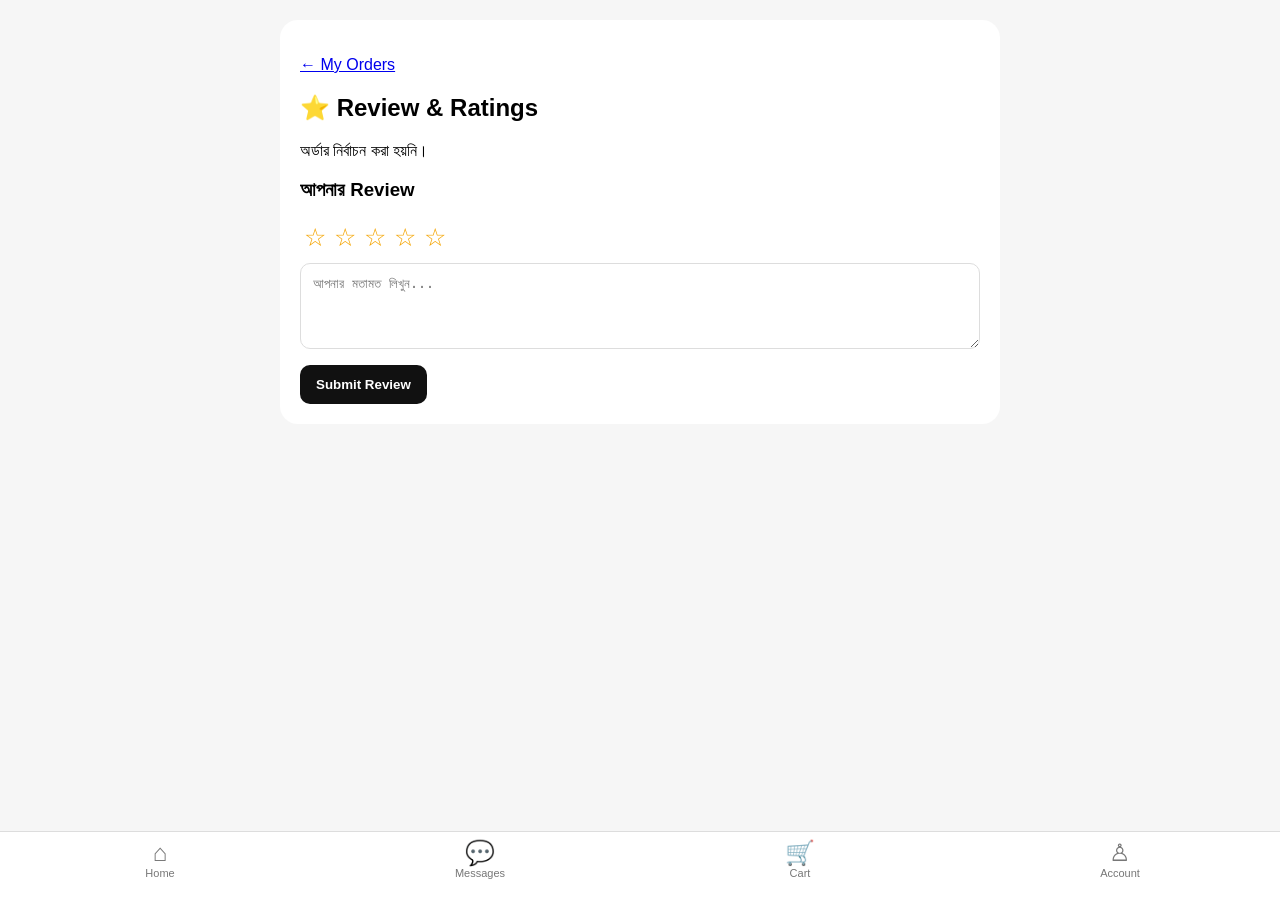
<file: reviews.html>
<!doctype html><html lang="bn"><head><meta charset="utf-8"><meta name="viewport" content="width=device-width,initial-scale=1"><title>Reviews & Ratings - ASA Fashion</title><style>body{margin:0;background:#f6f6f6;font-family:Arial,"Noto Sans Bengali",sans-serif}.box{max-width:680px;margin:20px auto 80px;background:#fff;padding:20px;border-radius:18px}.review{border:1px solid #eee;padding:14px;border-radius:14px;margin:12px 0}.stars button{font-size:25px;background:none;color:#f4a400;padding:4px;border:0}textarea,input{width:100%;box-sizing:border-box;padding:12px;border:1px solid #ddd;border-radius:10px;margin:7px 0 12px}button.save{background:#111;color:#fff;border:0;border-radius:10px;padding:12px 16px;font-weight:700}.bottom-nav{position:fixed;left:0;right:0;bottom:0;height:68px;background:#fff;border-top:1px solid #ddd;display:grid;grid-template-columns:repeat(4,1fr);z-index:99}.bottom-nav a{text-decoration:none;color:#777;text-align:center;font-size:24px;padding-top:7px}.bottom-nav small{display:block;font-size:11px}</style><script src="asa-settings.js"></script><script src="asa-2026.js"></script></head><body><div class="box"><p><a href="orders.html">← My Orders</a></p><h2>⭐ Review & Ratings</h2><div id="items"></div><h3>আপনার Review</h3><div class="stars" id="stars">☆ ☆ ☆ ☆ ☆</div><textarea id="text" rows="4" placeholder="আপনার মতামত লিখুন..."></textarea><button class="save" onclick="save()">Submit Review</button><div id="done"></div></div><script>let rating=0;const params=new URLSearchParams(location.search);const oid=params.get('order');const orders=JSON.parse(localStorage.getItem('asa_orders')||'[]');const o=orders.find(x=>String(x.id)===String(oid));document.getElementById('items').innerHTML=o?o.items.map(i=>`<div class="review"><b>${i.name}</b><br>Quantity: ${i.qty}</div>`).join(''):'<p>অর্ডার নির্বাচন করা হয়নি।</p>';document.querySelectorAll('#stars').forEach(e=>e.onclick=()=>{});document.getElementById('stars').innerHTML=[1,2,3,4,5].map(n=>`<button onclick="rate(${n})">☆</button>`).join('');function rate(n){rating=n;document.getElementById('stars').innerHTML=[1,2,3,4,5].map(x=>`<button onclick="rate(${x})">${x<=n?'★':'☆'}</button>`).join('')}function save(){if(!rating)return alert('Rating দিন');let reviews=JSON.parse(localStorage.getItem('asa_reviews')||'[]');reviews.push({order:oid,rating,text:document.getElementById('text').value,date:new Date().toISOString()});localStorage.setItem('asa_reviews',JSON.stringify(reviews));document.getElementById('done').innerHTML='<p>✅ আপনার Review & Rating সংরক্ষণ হয়েছে।</p>'}</script><nav class="bottom-nav"><a href="index.html">⌂<small>Home</small></a><a href="messages.html">💬<small>Messages</small></a><a href="checkout.html">🛒<small>Cart</small></a><a href="account.html">♙<small>Account</small></a></nav><script>loadASASettings().then(s=>{document.querySelectorAll(".logo").forEach(x=>x.src=s.logo||x.src);document.querySelectorAll(".bottom-nav small").forEach((x,i)=>x.textContent=[s.homeLabel,s.messagesNav,s.cartNav,s.accountNav][i]||x.textContent);let d=document.getElementById("deliveryDhaka");if(d)d.textContent=s.deliveryDhaka;let o=document.getElementById("deliveryOutside");if(o)o.textContent=s.deliveryOutside})</script></body></html>
</file>
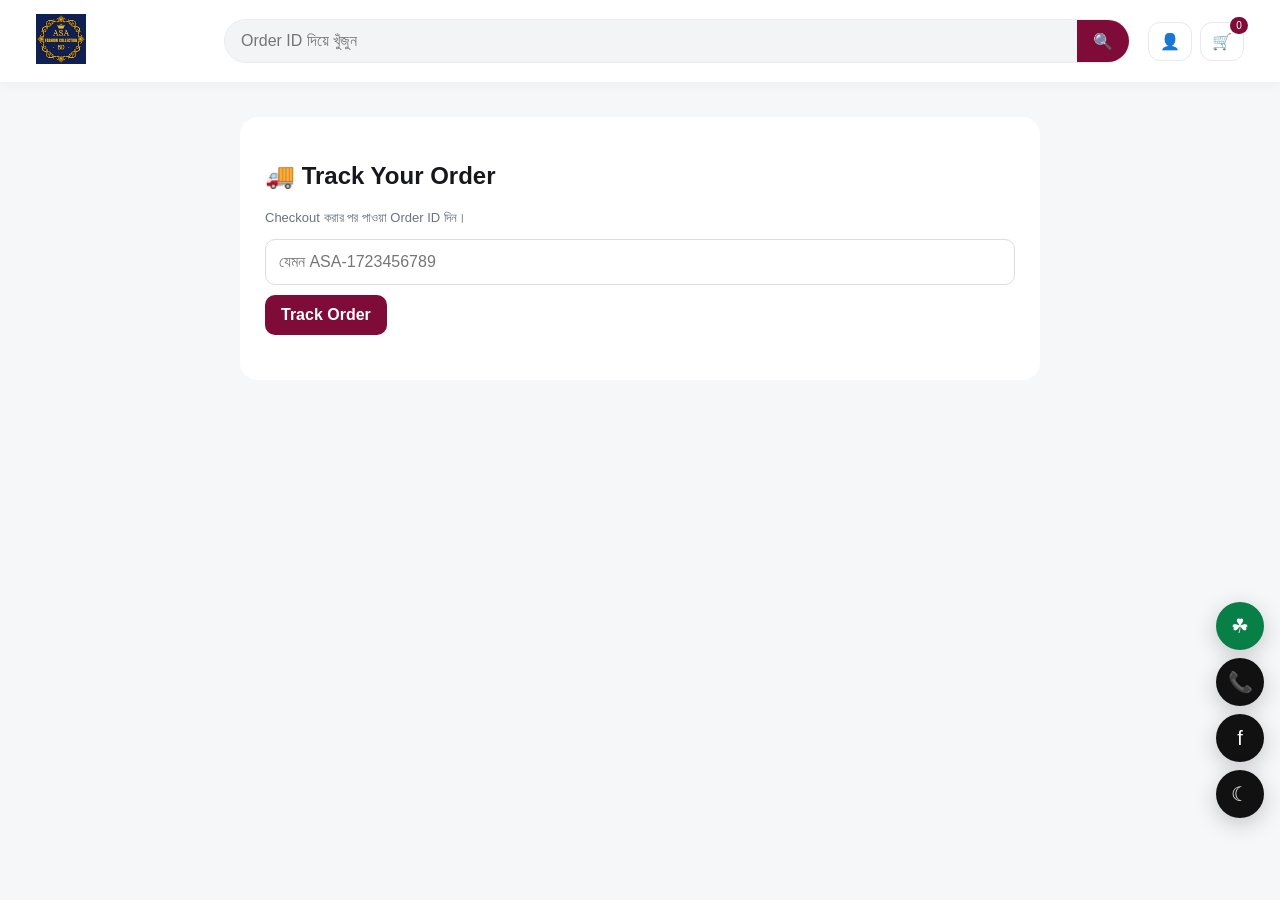
<file: track-order.html>
<!doctype html><html lang="bn"><head><meta charset="utf-8"><meta name="viewport" content="width=device-width,initial-scale=1"><title>Track Order - ASA Fashion</title><link rel="stylesheet" href="asa-premium.css"><script src="asa-core.js"></script><script src="asa-2026.js"></script></head><body><header class="header"><div class="wrap"><div class="head"><a href="index.html"><img class="logo" src="logo.jpg"></a><div class="search"><input placeholder="Order ID দিয়ে খুঁজুন" id="quickId"><button onclick="track()">🔍</button></div><div class="actions"><a class="iconbtn" href="account.html">👤</a><a class="iconbtn" href="checkout.html">🛒<span class="badge" data-cart-count>0</span></a></div></div></div></header><main class="wrap"><div class="track"><h2>🚚 Track Your Order</h2><p class="muted">Checkout করার পর পাওয়া Order ID দিন।</p><form onsubmit="event.preventDefault();track()"><input id="id" required placeholder="যেমন ASA-1723456789" style="width:100%;padding:13px;border:1px solid #ddd;border-radius:10px"><button class="btn" style="margin-top:10px">Track Order</button></form><div id="out" style="margin-top:20px"></div></div></main><script>function track(){let id=(document.getElementById('id').value||document.getElementById('quickId').value).trim(),orders=JSON.parse(localStorage.getItem('asa_orders')||'[]'),o=orders.find(x=>String(x.id||x.orderId).toLowerCase()===id.toLowerCase());if(!o){document.getElementById('out').innerHTML='<div class="notice">এই browser-এ Order ID পাওয়া যায়নি। Admin/Firebase order tracking চালু থাকলে support-এ যোগাযোগ করুন: 01626201990</div>';return}let st=o.status||'Pending',steps=['Pending','Confirmed','Shipped','Delivered'],idx=Math.max(0,steps.indexOf(st));document.getElementById('out').innerHTML=`<h3>Order ${ASA.escape(id)}</h3><div class="trackbar">${steps.map((s,i)=>`<div class="step ${i<=idx?'done':''}">${i<=idx?'✓ ':''}${s}</div>`).join('')}</div><p><b>Total:</b> ${ASA.money(o.total||0)}</p><p class="muted">Customer: ${ASA.escape(o.name||'')}</p>`}</script></body></html>
</file>
<file: asa-premium.css>
:root{--brand:#7f0b38;--brand2:#a3134f;--gold:#f4b52e;--ink:#16181d;--muted:#6b7280;--bg:#f6f7f9;--card:#fff;--line:#e8e9ee;--ok:#0f8b55;--shadow:0 10px 30px rgba(25,25,35,.08)}*{box-sizing:border-box}body{margin:0;background:var(--bg);color:var(--ink);font-family:Arial,"Noto Sans Bengali",sans-serif}a{text-decoration:none;color:inherit}button,input,select{font:inherit}.top{background:#11151c;color:#fff;padding:8px 14px;font-size:12px;text-align:center}.wrap{max-width:1240px;margin:auto;padding:0 16px}.header{background:#fff;position:sticky;top:0;z-index:50;box-shadow:0 2px 12px #0000000b}.head{display:grid;grid-template-columns:170px 1fr auto;gap:18px;align-items:center;padding:14px 0}.logo{height:50px;max-width:160px;object-fit:contain}.search{display:flex;background:#f3f4f6;border:1px solid #ececf0;border-radius:30px;overflow:hidden}.search input{flex:1;border:0;background:transparent;padding:12px 16px;outline:0}.search button{width:52px;border:0;background:var(--brand);color:#fff}.actions{display:flex;gap:8px;align-items:center}.iconbtn{border:1px solid var(--line);background:#fff;border-radius:12px;padding:9px 11px;cursor:pointer;position:relative}.badge{position:absolute;right:-5px;top:-6px;background:var(--brand);color:#fff;border-radius:999px;font-size:10px;min-width:18px;padding:3px;text-align:center}.nav{border-top:1px solid #f0f0f0}.navrow{display:flex;gap:8px;overflow:auto;padding:10px 0}.nav a,.cat{white-space:nowrap;padding:9px 13px;border-radius:8px}.nav a:hover,.nav a.active,.cat:hover{background:#f8e9ef;color:var(--brand)}.hero{margin:18px 0;background:linear-gradient(120deg,#2b0b1a,#7f0b38 55%,#bd386f);color:#fff;border-radius:24px;padding:42px;display:grid;grid-template-columns:1.35fr .65fr;gap:25px;overflow:hidden}.hero h1{font-size:42px;line-height:1.08;margin:0 0 14px}.hero p{color:#f8dfe9;max-width:620px;font-size:17px}.btn{border:0;background:var(--brand);color:#fff;border-radius:10px;padding:11px 16px;font-weight:700;cursor:pointer;display:inline-flex;align-items:center;justify-content:center;gap:7px}.btn.gold{background:var(--gold);color:#171717}.btn.light{background:#fff;color:var(--brand);border:1px solid #ead7df}.hero .btn{margin-right:8px}.heroCard{background:#ffffff14;border:1px solid #ffffff26;border-radius:18px;padding:20px;align-self:center}.heroCard b{font-size:30px}.features{display:grid;grid-template-columns:repeat(4,1fr);gap:10px;margin:16px 0}.feature{background:#fff;border:1px solid var(--line);border-radius:14px;padding:15px}.feature b{display:block;margin-bottom:5px}.muted{color:var(--muted);font-size:13px}.section{margin:28px 0}.sectionHead{display:flex;align-items:center;justify-content:space-between;margin-bottom:12px}.sectionHead h2{margin:0;font-size:22px}.view{color:#fff;background:var(--brand);padding:8px 13px;border-radius:8px;font-size:13px}.cats{display:grid;grid-template-columns:repeat(8,1fr);gap:10px}.catCard{background:#fff;border:1px solid var(--line);border-radius:14px;padding:14px;text-align:center;transition:.2s}.catCard:hover{transform:translateY(-2px);box-shadow:var(--shadow)}.catIcon{width:54px;height:54px;border-radius:50%;background:#f9eaf0;display:grid;place-items:center;margin:auto auto 8px;font-size:25px}.products{display:grid;grid-template-columns:repeat(5,1fr);gap:14px}.card{background:#fff;border:1px solid var(--line);border-radius:14px;overflow:hidden;position:relative;box-shadow:0 2px 10px #00000004}.pic{height:220px;background:linear-gradient(145deg,#f8eef2,#e9edf2);display:grid;place-items:center;position:relative}.pic img{width:100%;height:100%;object-fit:cover}.placeholder{font-size:64px;opacity:.45}.sale{position:absolute;left:8px;top:8px;background:#e33b4f;color:#fff;border-radius:5px;padding:4px 7px;font-size:11px;font-weight:700}.wish{position:absolute;right:8px;top:8px;width:34px;height:34px;border-radius:50%;border:0;background:#fff;color:#777;box-shadow:0 4px 10px #0002;cursor:pointer}.wish.on{color:#e22}.cardbody{padding:11px}.name{font-size:14px;line-height:1.35;min-height:38px}.stars{color:#c51b55;font-size:12px;margin:7px 0}.price{font-weight:800;color:var(--brand);font-size:17px}.old{text-decoration:line-through;color:#999;font-size:12px;margin-left:5px;font-weight:400}.cardActions{display:grid;grid-template-columns:1fr 42px;gap:6px;margin-top:9px}.quick{background:#fff;color:var(--brand);border:1px solid #ead7df}.flash{background:linear-gradient(120deg,#11151c,#2b1721);color:#fff;border-radius:18px;padding:18px}.flash .sectionHead h2{color:#fff}.timer{font-variant-numeric:tabular-nums;color:#ffd36c}.toolbar{background:#fff;border:1px solid var(--line);border-radius:14px;padding:12px;display:flex;gap:9px;flex-wrap:wrap;align-items:center}.toolbar input,.toolbar select{padding:10px;border:1px solid var(--line);border-radius:9px;background:#fff}.layout{display:grid;grid-template-columns:240px 1fr;gap:15px}.sidebar{background:#fff;border:1px solid var(--line);border-radius:14px;padding:15px;height:max-content}.filterBlock{padding:10px 0;border-bottom:1px solid var(--line)}.filterBlock:last-child{border:0}.filterBlock label{display:block;padding:5px 0;font-size:13px}.filterBlock input[type=checkbox]{accent-color:var(--brand)}.pagination{display:flex;justify-content:center;gap:7px;margin:22px}.page{border:1px solid var(--line);background:#fff;padding:9px 13px;border-radius:8px}.page.active{background:var(--brand);color:#fff}.detail{display:grid;grid-template-columns:1fr 1fr;gap:28px;background:#fff;border-radius:18px;padding:20px}.gallery{display:grid;grid-template-columns:82px 1fr;gap:10px}.thumbs{display:flex;flex-direction:column;gap:8px}.thumb{height:78px;border:1px solid var(--line);border-radius:10px;overflow:hidden;cursor:pointer}.thumb img{width:100%;height:100%;object-fit:cover}.mainimg{height:520px;border-radius:14px;background:linear-gradient(145deg,#f7eef2,#eef1f5);display:grid;place-items:center;overflow:hidden}.mainimg img{width:100%;height:100%;object-fit:contain}.variant{display:flex;gap:8px;flex-wrap:wrap;margin:10px 0}.chip{border:1px solid #ddd;background:#fff;border-radius:8px;padding:8px 12px;cursor:pointer}.chip.sel{border-color:var(--brand);color:var(--brand);background:#fff5f8}.qty{display:flex;align-items:center;border:1px solid var(--line);border-radius:9px;width:max-content}.qty button{border:0;background:#fff;padding:9px 13px}.qty span{min-width:35px;text-align:center}.stickyBuy{position:sticky;bottom:10px;background:#fff;padding:10px;border-radius:12px;box-shadow:0 5px 25px #0002;display:grid;grid-template-columns:1fr 1fr;gap:8px;margin-top:15px}.infoGrid{display:grid;grid-template-columns:repeat(3,1fr);gap:10px}.infoBox{background:#fff;border:1px solid var(--line);padding:15px;border-radius:12px}.footer{margin-top:40px;background:#11151c;color:#cbd0d8}.footgrid{display:grid;grid-template-columns:2fr 1fr 1fr 1.5fr;gap:30px;padding:35px 0}.footer h3{color:#fff}.footer a{display:block;color:#b7bec8;margin:8px 0;font-size:13px}.bottom{border-top:1px solid #ffffff16;padding:14px 0;text-align:center;font-size:12px}.bottomnav{display:none}.toast{position:fixed;left:50%;bottom:80px;transform:translate(-50%,20px);background:#11151c;color:#fff;padding:12px 17px;border-radius:10px;opacity:0;pointer-events:none;transition:.2s;z-index:100}.toast.show{opacity:1;transform:translate(-50%,0)}.modal{position:fixed;inset:0;background:#0007;display:none;align-items:center;justify-content:center;z-index:90;padding:15px}.modal.show{display:flex}.modalbox{max-width:720px;width:100%;background:#fff;border-radius:18px;padding:20px;max-height:90vh;overflow:auto}.modalclose{float:right;border:0;background:#f3f4f6;border-radius:50%;width:34px;height:34px}.empty{background:#fff;border:1px dashed #ccd0d7;border-radius:15px;padding:45px;text-align:center}.track{max-width:800px;margin:35px auto;background:#fff;border-radius:18px;padding:25px}.trackbar{display:grid;grid-template-columns:repeat(4,1fr);gap:8px;margin:20px 0}.step{padding:12px;border-radius:9px;background:#f2f3f5;text-align:center;font-size:13px}.step.done{background:#e6f7ef;color:#087a4c}.notice{padding:12px;border-radius:10px;background:#fff6dd;border:1px solid #ffe2a1}.faq{background:#fff;border:1px solid var(--line);border-radius:12px;margin:9px 0;overflow:hidden}.faq summary{padding:15px;font-weight:700;cursor:pointer}.faq p{padding:0 15px 15px;color:#666}.mobileOnly{display:none}@media(max-width:1000px){.head{grid-template-columns:120px 1fr auto}.products{grid-template-columns:repeat(4,1fr)}.cats{grid-template-columns:repeat(6,1fr)}.footgrid{grid-template-columns:1.5fr 1fr 1fr}.hero{grid-template-columns:1fr}.layout{grid-template-columns:1fr}.sidebar{display:none}}@media(max-width:700px){.wrap{padding:0 10px}.top{font-size:11px}.head{grid-template-columns:1fr auto;gap:8px;padding:10px 0}.head .search{grid-column:1/-1;grid-row:2}.logo{height:42px;max-width:130px}.actions .optional{display:none}.navrow{padding:7px 0}.hero{padding:24px 18px;border-radius:18px}.hero h1{font-size:29px}.hero p{font-size:14px}.features{grid-template-columns:repeat(2,1fr)}.feature{padding:11px}.cats{grid-template-columns:repeat(4,1fr);gap:7px}.catCard{padding:9px 4px;font-size:12px}.catIcon{width:44px;height:44px;font-size:20px}.products{grid-template-columns:repeat(2,1fr);gap:8px}.pic{height:190px}.name{font-size:13px}.cardbody{padding:8px}.detail{grid-template-columns:1fr;padding:10px}.gallery{grid-template-columns:58px 1fr}.thumb{height:58px}.mainimg{height:370px}.infoGrid{grid-template-columns:1fr}.footgrid{grid-template-columns:1fr 1fr;gap:18px}.bottomnav{display:grid;grid-template-columns:repeat(5,1fr);position:fixed;bottom:0;left:0;right:0;background:#fff;border-top:1px solid var(--line);z-index:70;padding:7px 3px}.bottomnav a{text-align:center;font-size:10px}.bottomnav i{display:block;font-style:normal;font-size:19px}.mobileOnly{display:block}.head .actions{gap:4px}.iconbtn{padding:8px}.trackbar{grid-template-columns:1fr 1fr}}

.reviewStrip{display:grid;grid-template-columns:repeat(3,1fr);gap:12px}.reviewCard{background:#fff;border:1px solid var(--line);border-radius:14px;padding:18px;display:grid;gap:8px}.reviewCard b{font-size:14px}.reviewCard span{font-size:12px}@media(max-width:700px){.reviewStrip{grid-template-columns:1fr}.reviewCard{padding:14px}}

/* ASA V9 Professional Commerce Layer */
.trustbar{display:grid;grid-template-columns:repeat(4,1fr);gap:10px;margin:18px 0}.trustitem{background:#fff;border:1px solid #eee;border-radius:14px;padding:14px;display:flex;gap:10px;align-items:center;box-shadow:0 4px 14px rgba(0,0,0,.04)}.trustitem b{display:block}.trustitem span{display:block;font-size:12px;color:#777}.paybar{display:flex;flex-wrap:wrap;gap:10px;align-items:center;padding:16px;border:1px solid #eee;border-radius:14px;background:#fff}.paychip{padding:8px 12px;border:1px solid #ddd;border-radius:999px;font-weight:700;background:#fafafa}.dealBanner{display:grid;grid-template-columns:1.5fr 1fr;gap:14px;align-items:center;padding:20px;border-radius:18px;background:linear-gradient(135deg,#7f0b38,#b51b5a);color:#fff;margin:18px 0}.dealBanner .dealBadge{display:inline-block;background:#f7d36b;color:#351022;padding:6px 10px;border-radius:999px;font-weight:800;font-size:12px}.miniLinks{display:flex;flex-wrap:wrap;gap:8px;margin:12px 0}.miniLinks a{padding:8px 12px;border:1px solid #ddd;border-radius:999px;background:#fff}.stickySupport{position:fixed;right:16px;bottom:78px;z-index:40;display:flex;flex-direction:column;gap:8px}.stickySupport a{width:46px;height:46px;border-radius:50%;display:grid;place-items:center;background:#fff;border:1px solid #ddd;box-shadow:0 5px 20px rgba(0,0,0,.15);font-size:20px}.brandstrip{display:flex;gap:12px;overflow:auto;padding:5px 0 12px}.brandstrip span{white-space:nowrap;padding:10px 16px;border:1px solid #e5e5e5;border-radius:999px;background:#fff;font-weight:700}.sizeGuide{font-size:13px;color:#666;margin:8px 0}.productMeta{display:flex;flex-wrap:wrap;gap:8px;margin:10px 0}.metaChip{padding:6px 9px;background:#f7f7f7;border-radius:8px;font-size:12px}.mobileOnly{display:none}@media(max-width:760px){.trustbar{grid-template-columns:repeat(2,1fr)}.dealBanner{grid-template-columns:1fr}.mobileOnly{display:block}.stickySupport{right:10px}.paybar{font-size:13px}}

.admin-nav-btn{background:var(--brand);color:#fff!important;border-radius:8px;padding:9px 13px!important;font-weight:700;white-space:nowrap}.admin-nav-btn:hover{background:var(--brand2)!important}.admin-footer-btn{display:inline-block!important;background:var(--brand);color:#fff!important;padding:9px 12px;border-radius:8px;font-weight:700}.admin-footer-btn:hover{background:var(--brand2)}@media(max-width:700px){.admin-nav-btn{padding:8px 10px!important;font-size:12px}}
</file>
